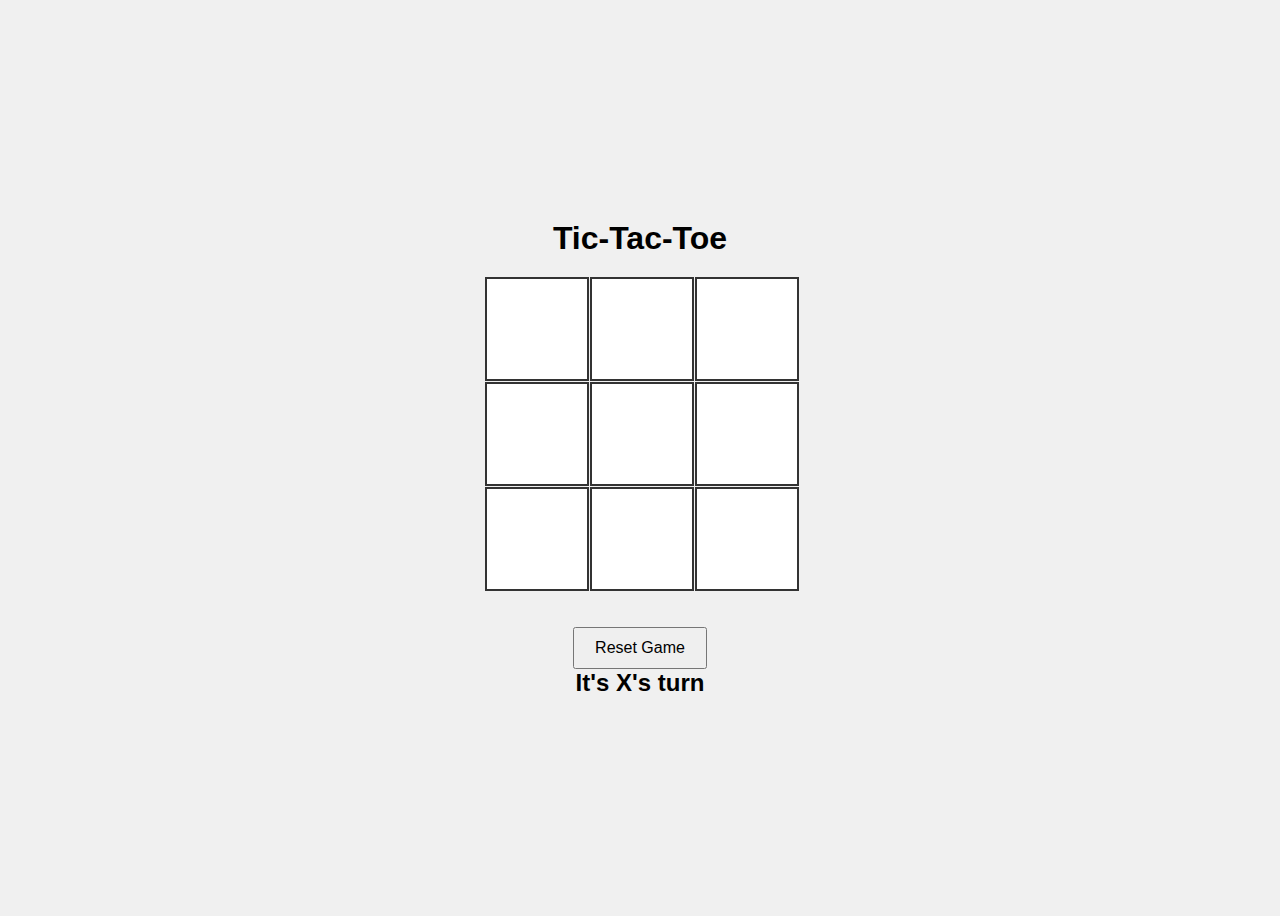
<file: index.html>
<!DOCTYPE html>
<html lang="en">
<head>
    <meta charset="UTF-8">
    <meta name="viewport" content="width=device-width, initial-scale=1.0">
    <title>Tic-Tac-Toe</title>
    <link rel="stylesheet" href="styles.css">
</head>
<body>
    <div class="game-container">
        <h1>Tic-Tac-Toe</h1>
        <div class="board" id="board"></div>
        <button id="reset">Reset Game</button>
        <h2 id="status"></h2>
    </div>
    <script src="script.js"></script>
</body>
</html>
</file>
<file: styles.css>
body {
    display: flex;
    justify-content: center;
    align-items: center;
    height: 100vh;
    background-color: #f0f0f0;
    font-family: Arial, sans-serif;
}

.game-container {
    text-align: center;
}

.board {
    display: grid;
    grid-template-columns: repeat(3, 100px);
    grid-template-rows: repeat(3, 100px);
    gap: 5px;
    margin: 20px auto;
}

.cell {
    width: 100px;
    height: 100px;
    background-color: #fff;
    border: 2px solid #333;
    font-size: 2em;
    display: flex;
    justify-content: center;
    align-items: center;
    cursor: pointer;
}

.cell:hover {
    background-color: #e0e0e0;
}

h1, h2 {
    margin: 0;
}

button {
    margin-top: 20px;
    padding: 10px 20px;
    font-size: 16px;
    cursor: pointer;
}
</file>
